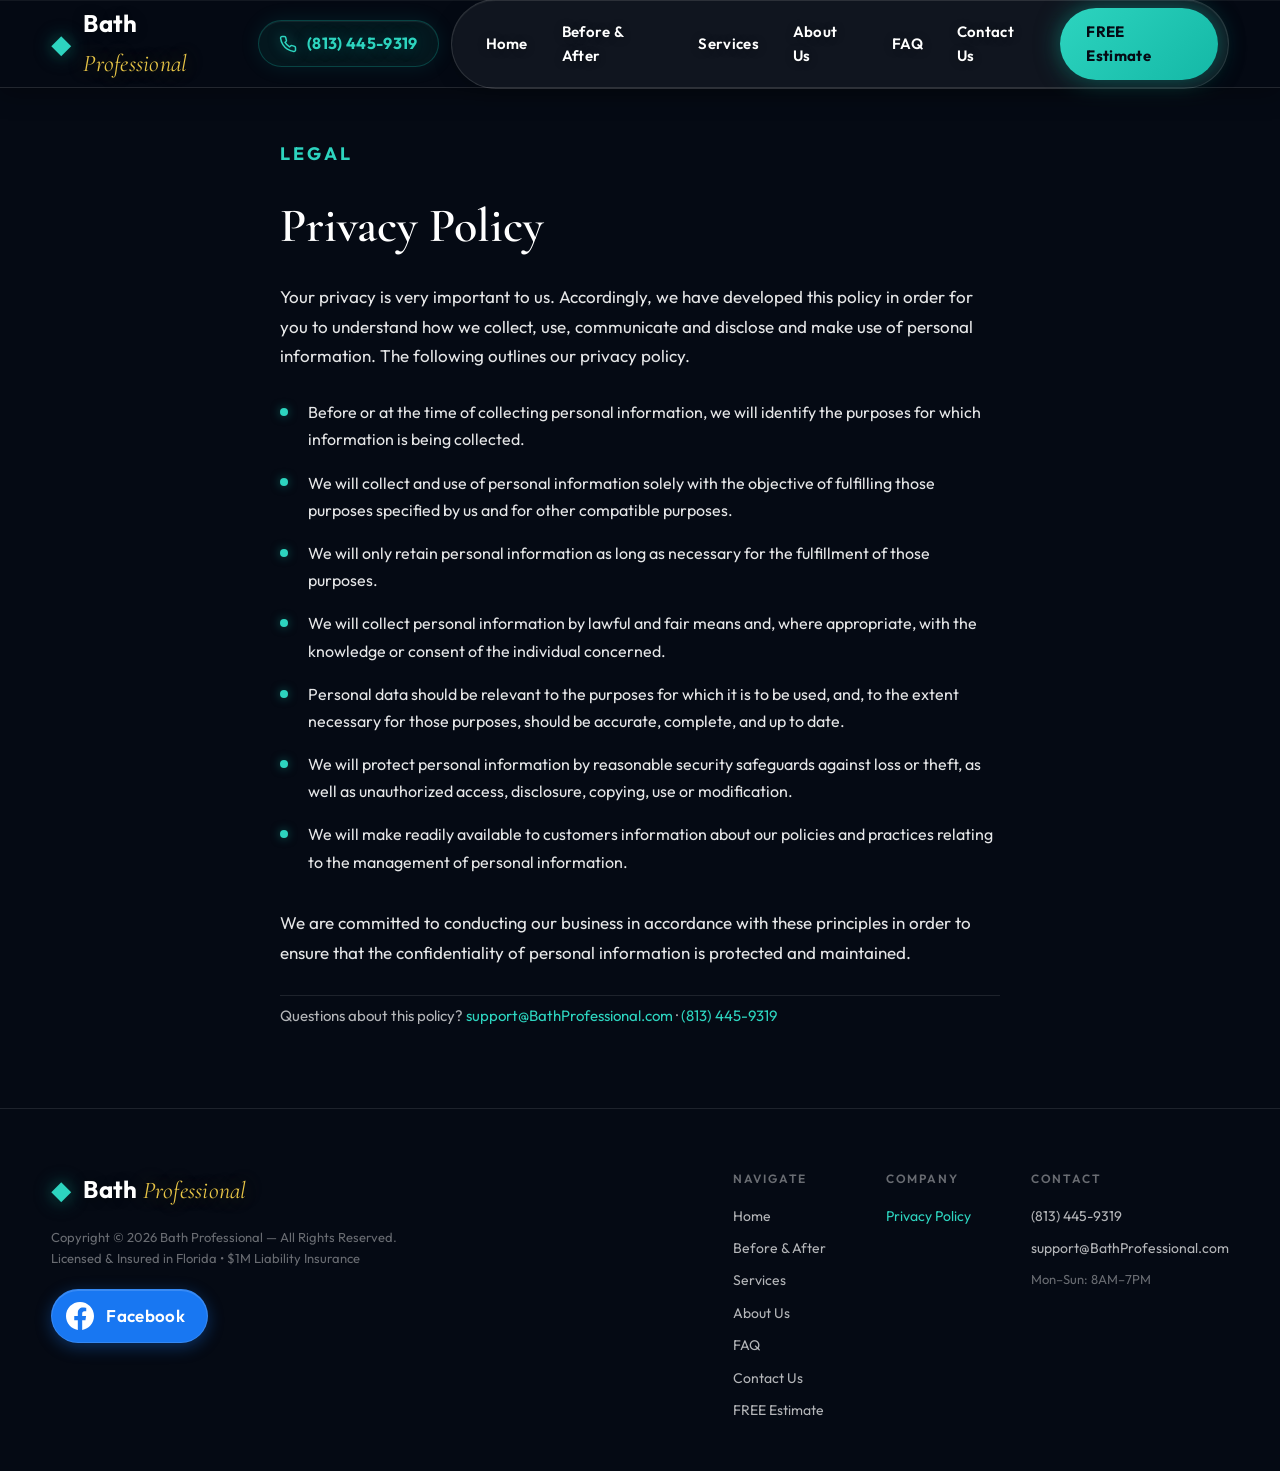
<file: privacy-policy.html>
<!DOCTYPE html>
<html lang="en">
<head>
  <meta charset="UTF-8">
  <meta name="viewport" content="width=device-width, initial-scale=1.0, viewport-fit=cover">
  <meta name="description" content="Bath Professional privacy policy — how we collect, use, and protect your personal information for Tampa bathtub refinishing customers.">
  <meta name="robots" content="index, follow">
  <link rel="canonical" href="https://www.bathprofessional.com/privacy-policy.html">
  <title>Privacy Policy | Bath Professional — Tampa Bathtub Refinishing</title>
  <link rel="preconnect" href="https://fonts.googleapis.com">
  <link rel="preconnect" href="https://fonts.gstatic.com" crossorigin>
  <link href="https://fonts.googleapis.com/css2?family=Cormorant+Garamond:ital,wght@0,400;0,600;1,400&family=Outfit:wght@300;400;500;600;700;800&display=swap" rel="stylesheet">
  <link rel="stylesheet" href="css/privacy.css">
</head>
<body>
  <!-- Mobile Menu Overlay -->
  <div class="mobile-menu" id="mobileMenu" aria-hidden="true">
    <div class="mobile-menu-bg"></div>
    <nav class="mobile-nav">
      <a href="index.html#hero" class="mobile-nav-link">Home</a>
      <a href="index.html#transformations" class="mobile-nav-link">Before &amp; After</a>
      <a href="index.html#services" class="mobile-nav-link">Services</a>
      <a href="index.html#about" class="mobile-nav-link">About Us</a>
      <a href="index.html#faq" class="mobile-nav-link">FAQ</a>
      <a href="index.html#contact" class="mobile-nav-link">Contact Us</a>
      <a href="index.html#contact" class="mobile-nav-link mobile-nav-cta">FREE Estimate</a>
    </nav>
  </div>

  <!-- Header -->
  <header class="header scrolled" id="header">
    <div class="header-inner">
      <a href="index.html" class="logo">
        <span class="logo-icon">◆</span>
        <span class="logo-text">Bath <em>Professional</em></span>
      </a>
      <div class="header-phones">
        <a href="tel:+18134459319" class="header-phone" aria-label="Call Bath Professional at (813) 445-9319">
          <svg width="18" height="18" viewBox="0 0 24 24" fill="none" stroke="currentColor" stroke-width="2" aria-hidden="true"><path d="M22 16.92v3a2 2 0 01-2.18 2 19.79 19.79 0 01-8.63-3.07 19.5 19.5 0 01-6-6 19.79 19.79 0 01-3.07-8.67A2 2 0 014.11 2h3a2 2 0 012 1.72c.127.96.361 1.903.7 2.81a2 2 0 01-.45 2.11L8.09 9.91a16 16 0 006 6l1.27-1.27a2 2 0 012.11-.45c.907.339 1.85.573 2.81.7A2 2 0 0122 16.92z"/></svg>
          <span>(813) 445-9319</span>
        </a>
      </div>
      <nav class="nav-desktop">
        <a href="index.html#hero">Home</a>
        <a href="index.html#transformations">Before &amp; After</a>
        <a href="index.html#services">Services</a>
        <a href="index.html#about">About Us</a>
        <a href="index.html#faq">FAQ</a>
        <a href="index.html#contact">Contact Us</a>
        <a href="index.html#contact" class="nav-cta">FREE Estimate</a>
      </nav>
      <button class="menu-toggle" id="menuToggle" aria-label="Open menu">
        <span></span><span></span><span></span>
      </button>
    </div>
  </header>

  <main class="legal-page">
    <div class="container legal-content">
      <span class="section-tag">Legal</span>
      <h1 class="legal-title">Privacy Policy</h1>
      <p class="legal-intro">Your privacy is very important to us. Accordingly, we have developed this policy in order for you to understand how we collect, use, communicate and disclose and make use of personal information. The following outlines our privacy policy.</p>
      <ul class="legal-list">
        <li>Before or at the time of collecting personal information, we will identify the purposes for which information is being collected.</li>
        <li>We will collect and use of personal information solely with the objective of fulfilling those purposes specified by us and for other compatible purposes.</li>
        <li>We will only retain personal information as long as necessary for the fulfillment of those purposes.</li>
        <li>We will collect personal information by lawful and fair means and, where appropriate, with the knowledge or consent of the individual concerned.</li>
        <li>Personal data should be relevant to the purposes for which it is to be used, and, to the extent necessary for those purposes, should be accurate, complete, and up to date.</li>
        <li>We will protect personal information by reasonable security safeguards against loss or theft, as well as unauthorized access, disclosure, copying, use or modification.</li>
        <li>We will make readily available to customers information about our policies and practices relating to the management of personal information.</li>
      </ul>
      <p class="legal-outro">We are committed to conducting our business in accordance with these principles in order to ensure that the confidentiality of personal information is protected and maintained.</p>
      <p class="legal-contact">Questions about this policy? <a href="mailto:support@BathProfessional.com">support@BathProfessional.com</a> · <a href="tel:+18134459319">(813) 445-9319</a></p>
    </div>
  </main>

  <footer class="footer">
    <div class="container footer-inner">
      <div class="footer-brand">
        <a href="index.html" class="logo">
          <span class="logo-icon">◆</span>
          <span class="logo-text">Bath <em>Professional</em></span>
        </a>
        <p>Copyright © 2026 Bath Professional — All Rights Reserved.<br>Licensed &amp; Insured in Florida • $1M Liability Insurance</p>
        <div class="footer-social">
          <a href="https://www.facebook.com/bathprofessional" class="footer-facebook" target="_blank" rel="noopener noreferrer" aria-label="Follow Bath Professional on Facebook">
            <svg class="footer-facebook-icon" width="28" height="28" viewBox="0 0 24 24" aria-hidden="true" focusable="false">
              <path fill="currentColor" d="M24 12.073C24 5.405 18.627 0 12 0S0 5.405 0 12.073C0 18.1 4.388 23.094 10.125 24v-8.437H7.078v-3.49h3.047V9.43c0-3.007 1.792-4.669 4.533-4.669 1.312 0 2.686.235 2.686.235v2.953h-1.513c-1.491 0-1.956.925-1.956 1.874v2.25h3.328l-.532 3.49h-2.796V24C19.612 23.094 24 18.1 24 12.073z"/>
            </svg>
            <span class="footer-facebook-text">Facebook</span>
          </a>
        </div>
      </div>
      <div class="footer-links">
        <div class="footer-col">
          <h4>Navigate</h4>
          <a href="index.html#hero">Home</a>
          <a href="index.html#transformations">Before &amp; After</a>
          <a href="index.html#services">Services</a>
          <a href="index.html#about">About Us</a>
          <a href="index.html#faq">FAQ</a>
          <a href="index.html#contact">Contact Us</a>
          <a href="index.html#contact">FREE Estimate</a>
        </div>
        <div class="footer-col">
          <h4>Company</h4>
          <a href="privacy-policy.html" aria-current="page">Privacy Policy</a>
        </div>
        <div class="footer-col">
          <h4>Contact</h4>
          <a href="tel:+18134459319">(813) 445-9319</a>
          <a href="mailto:support@BathProfessional.com">support@BathProfessional.com</a>
          <span class="footer-hours">Mon–Sun: 8AM–7PM</span>
        </div>
      </div>
    </div>
  </footer>

  <script>
    (function () {
      const menuToggle = document.getElementById('menuToggle');
      const mobileMenu = document.getElementById('mobileMenu');
      const header = document.getElementById('header');

      menuToggle?.addEventListener('click', () => {
        const open = mobileMenu.classList.toggle('open');
        menuToggle.classList.toggle('active', open);
        document.body.classList.toggle('menu-open', open);
        mobileMenu.setAttribute('aria-hidden', String(!open));
      });

      document.querySelectorAll('.mobile-nav-link').forEach((link) => {
        link.addEventListener('click', () => {
          mobileMenu.classList.remove('open');
          menuToggle.classList.remove('active');
          document.body.classList.remove('menu-open');
        });
      });

      window.addEventListener('scroll', () => {
        header.classList.toggle('scrolled', window.scrollY > 80);
      }, { passive: true });
    })();
  </script>
  <!-- Start of LiveChat (www.livechat.com) code -->
  <script>
    window.__lc = window.__lc || {};
    window.__lc.license = 19828424;
    window.__lc.integration_name = "manual_onboarding";
    window.__lc.product_name = "livechat";
    ;(function(n,t,c){function i(n){return e._h?e._h.apply(null,n):e._q.push(n)}var e={_q:[],_h:null,_v:"2.0",on:function(){i(["on",c.call(arguments)])},once:function(){i(["once",c.call(arguments)])},off:function(){i(["off",c.call(arguments)])},get:function(){if(!e._h)throw new Error("[LiveChatWidget] You can't use getters before load.");return i(["get",c.call(arguments)])},call:function(){i(["call",c.call(arguments)])},init:function(){var n=t.createElement("script");n.async=!0,n.type="text/javascript",n.src="https://cdn.livechatinc.com/tracking.js",t.head.appendChild(n)}};!n.__lc.asyncInit&&e.init(),n.LiveChatWidget=n.LiveChatWidget||e}(window,document,[].slice))
  </script>
  <noscript><a href="https://www.livechat.com/chat-with/19828424/" rel="nofollow">Chat with us</a>, powered by <a href="https://www.livechat.com/?welcome" rel="noopener nofollow" target="_blank">LiveChat</a></noscript>
  <!-- End of LiveChat code -->
</body>
</html>
</file>
<file: css/privacy.css>
:root {
  --navy-950: #050a14;
  --white: #ffffff;
  --white-90: rgba(255, 255, 255, 0.9);
  --white-70: rgba(255, 255, 255, 0.7);
  --white-40: rgba(255, 255, 255, 0.4);
  --white-10: rgba(255, 255, 255, 0.1);
  --teal: #14b8a6;
  --teal-bright: #2dd4bf;
  --teal-glow: rgba(20, 184, 166, 0.5);
  --gold-light: #e8c547;
  --serif: 'Cormorant Garamond', Georgia, serif;
  --sans: 'Outfit', system-ui, sans-serif;
  --ease-out-expo: cubic-bezier(0.16, 1, 0.3, 1);
  --header-h: 88px;
}

*, *::before, *::after { box-sizing: border-box; margin: 0; padding: 0; }

html {
  scroll-behavior: smooth;
  -webkit-font-smoothing: antialiased;
  overflow-x: hidden;
}

body {
  font-family: var(--sans);
  background: var(--navy-950);
  color: var(--white);
  line-height: 1.6;
  overflow-x: hidden;
  -webkit-text-size-adjust: 100%;
  cursor: default;
}

body.menu-open { overflow: hidden; }
a { color: inherit; text-decoration: none; }
button { font-family: inherit; cursor: default; border: none; background: none; }

.container {
  width: min(1280px, 92vw);
  margin: 0 auto;
}

.section-tag {
  display: inline-block;
  font-size: clamp(0.9375rem, 1.6vw, 1.125rem);
  font-weight: 700;
  letter-spacing: 0.18em;
  text-transform: uppercase;
  color: var(--teal-bright);
  margin-bottom: 18px;
}

.header {
  position: fixed;
  top: 0; left: 0; right: 0;
  z-index: 1000;
  height: var(--header-h);
  background: rgba(5, 10, 20, 0.72);
  backdrop-filter: blur(16px);
  -webkit-backdrop-filter: blur(16px);
  border-bottom: 1px solid rgba(255, 255, 255, 0.12);
  box-shadow:
    0 4px 24px rgba(0, 0, 0, 0.35),
    inset 0 1px 0 rgba(255, 255, 255, 0.06);
  transition: background 0.4s, backdrop-filter 0.4s, box-shadow 0.4s, border-color 0.4s;
}

.header.scrolled {
  background: rgba(5, 10, 20, 0.94);
  backdrop-filter: blur(24px);
  -webkit-backdrop-filter: blur(24px);
  border-bottom-color: rgba(20, 184, 166, 0.25);
  box-shadow:
    0 8px 40px rgba(0, 0, 0, 0.45),
    0 0 0 1px rgba(20, 184, 166, 0.08),
    inset 0 1px 0 rgba(255, 255, 255, 0.08);
}

.header-inner {
  display: flex;
  align-items: center;
  justify-content: space-between;
  gap: 12px;
  height: 100%;
  width: min(1280px, 92vw);
  margin: 0 auto;
}

.logo {
  display: flex;
  align-items: center;
  gap: 12px;
  padding: 0;
  font-weight: 700;
  font-size: 1.5rem;
  letter-spacing: 0.01em;
  color: var(--white);
  text-shadow: 0 1px 12px rgba(0, 0, 0, 0.4);
  transition: opacity 0.3s;
}

.logo:hover { opacity: 0.9; }

.logo-icon {
  color: var(--teal-bright);
  font-size: 1.625rem;
  filter: drop-shadow(0 0 8px var(--teal-glow));
}

.logo em {
  font-family: var(--serif);
  font-style: italic;
  font-weight: 400;
  color: var(--gold-light);
  text-shadow: 0 0 20px rgba(201, 162, 39, 0.35);
}

.header-phones {
  display: flex;
  align-items: center;
  gap: 8px;
  flex-shrink: 0;
}

.header-phone {
  display: inline-flex;
  align-items: center;
  gap: 10px;
  padding: 10px 20px;
  font-size: 1rem;
  font-weight: 700;
  letter-spacing: 0.02em;
  color: var(--teal-bright);
  background: rgba(20, 184, 166, 0.08);
  border: 1px solid rgba(20, 184, 166, 0.28);
  border-radius: 100px;
  box-shadow:
    0 0 20px rgba(20, 184, 166, 0.12),
    inset 0 1px 0 rgba(255, 255, 255, 0.06);
  text-shadow: 0 0 16px rgba(20, 184, 166, 0.35);
  transition: color 0.3s, background 0.3s, border-color 0.3s, box-shadow 0.3s, transform 0.3s;
  flex-shrink: 0;
  white-space: nowrap;
}

.header-phone svg {
  flex-shrink: 0;
  filter: drop-shadow(0 0 6px var(--teal-glow));
}

.header-phone:hover {
  color: var(--white);
  background: rgba(20, 184, 166, 0.18);
  border-color: rgba(45, 212, 191, 0.5);
  box-shadow: 0 0 28px rgba(20, 184, 166, 0.28);
  transform: translateY(-1px);
}

.nav-desktop {
  display: flex;
  align-items: center;
  gap: 6px;
  padding: 8px 10px 8px 20px;
  background: rgba(255, 255, 255, 0.05);
  border: 1px solid rgba(255, 255, 255, 0.12);
  border-radius: 100px;
  box-shadow:
    0 4px 20px rgba(0, 0, 0, 0.2),
    inset 0 1px 0 rgba(255, 255, 255, 0.06);
}

.nav-desktop a {
  font-size: 0.9375rem;
  font-weight: 600;
  letter-spacing: 0.02em;
  color: var(--white);
  padding: 10px 14px;
  border-radius: 100px;
  transition: color 0.3s, background 0.3s, text-shadow 0.3s;
  position: relative;
  text-shadow: 0 1px 8px rgba(0, 0, 0, 0.35);
}

.nav-desktop a::after {
  content: '';
  position: absolute;
  bottom: 6px; left: 50%;
  width: 0; height: 2px;
  background: linear-gradient(90deg, var(--teal-bright), var(--gold-light));
  border-radius: 2px;
  transform: translateX(-50%);
  transition: width 0.3s var(--ease-out-expo);
}

.nav-desktop a:hover {
  color: var(--teal-bright);
  background: rgba(20, 184, 166, 0.12);
  text-shadow: 0 0 16px rgba(20, 184, 166, 0.4);
}

.nav-desktop a:hover::after { width: calc(100% - 28px); }

.nav-cta {
  padding: 12px 26px !important;
  margin-left: 6px;
  background: linear-gradient(135deg, var(--teal-bright), var(--teal)) !important;
  border-radius: 100px;
  color: var(--navy-950) !important;
  font-weight: 700 !important;
  letter-spacing: 0.03em;
  box-shadow: 0 0 24px var(--teal-glow), 0 4px 16px rgba(0, 0, 0, 0.25);
  transition: transform 0.3s, box-shadow 0.3s, background 0.3s !important;
  text-shadow: none !important;
}

.nav-cta::after { display: none !important; }

.nav-cta:hover {
  color: var(--navy-950) !important;
  background: linear-gradient(135deg, #5eead4, var(--teal-bright)) !important;
  transform: translateY(-2px);
  box-shadow: 0 0 40px var(--teal-glow), 0 6px 20px rgba(0, 0, 0, 0.3);
}

.menu-toggle {
  display: none;
  flex-direction: column;
  gap: 6px;
  padding: 12px 14px;
  background: rgba(255, 255, 255, 0.08);
  border: 1px solid rgba(255, 255, 255, 0.15);
  border-radius: 12px;
  box-shadow: 0 4px 16px rgba(0, 0, 0, 0.25);
}

.menu-toggle span {
  display: block;
  width: 26px; height: 2.5px;
  background: var(--white);
  border-radius: 2px;
  box-shadow: 0 0 6px rgba(255, 255, 255, 0.3);
  transition: transform 0.3s, opacity 0.3s;
}

.menu-toggle.active span:nth-child(1) { transform: translateY(8px) rotate(45deg); }
.menu-toggle.active span:nth-child(2) { opacity: 0; }
.menu-toggle.active span:nth-child(3) { transform: translateY(-8px) rotate(-45deg); }

@media (max-width: 1180px) {
  .nav-desktop a {
    font-size: 0.8125rem;
    padding: 8px 10px;
  }

  .nav-desktop {
    gap: 2px;
    padding: 6px 8px 6px 14px;
  }

  .nav-cta {
    padding: 10px 18px !important;
    font-size: 0.8125rem !important;
  }

  .logo { font-size: 1.25rem; }

  .header-phone {
    font-size: 0.875rem;
    padding: 8px 16px;
    gap: 8px;
  }
}

@media (max-width: 1024px) {
  .nav-desktop { display: none; }
  .menu-toggle { display: flex; }
}

@media (max-width: 520px) {
  .header-phone span { font-size: 0.8125rem; }

  .header-phone {
    padding: 8px 12px;
    gap: 6px;
  }
}

.mobile-menu {
  position: fixed;
  inset: 0;
  z-index: 999;
  pointer-events: none;
  opacity: 0;
  transition: opacity 0.5s;
}

.mobile-menu.open {
  pointer-events: all;
  opacity: 1;
}

.mobile-menu-bg {
  position: absolute;
  inset: 0;
  background: var(--navy-950);
  transform: translateY(-100%);
  transition: transform 0.6s var(--ease-out-expo);
}

.mobile-menu.open .mobile-menu-bg { transform: translateY(0); }

.mobile-nav {
  position: relative;
  z-index: 1;
  display: flex;
  flex-direction: column;
  align-items: center;
  justify-content: center;
  height: 100%;
  gap: 24px;
}

.mobile-nav-link {
  font-family: var(--serif);
  font-size: 2rem;
  opacity: 0;
  transform: translateY(30px);
  transition: opacity 0.4s, transform 0.4s, color 0.3s;
}

.mobile-menu.open .mobile-nav-link {
  opacity: 1;
  transform: translateY(0);
}

.mobile-menu.open .mobile-nav-link:nth-child(1) { transition-delay: 0.1s; }
.mobile-menu.open .mobile-nav-link:nth-child(2) { transition-delay: 0.15s; }
.mobile-menu.open .mobile-nav-link:nth-child(3) { transition-delay: 0.2s; }
.mobile-menu.open .mobile-nav-link:nth-child(4) { transition-delay: 0.25s; }
.mobile-menu.open .mobile-nav-link:nth-child(5) { transition-delay: 0.3s; }
.mobile-menu.open .mobile-nav-link:nth-child(6) { transition-delay: 0.35s; }
.mobile-menu.open .mobile-nav-link:nth-child(7) { transition-delay: 0.4s; }

.mobile-nav-link:hover { color: var(--teal-bright); }

.mobile-nav-cta {
  margin-top: 16px;
  padding: 16px 40px;
  background: linear-gradient(135deg, var(--teal), #0d9488);
  border-radius: 100px;
  font-family: var(--sans);
  font-size: 1rem !important;
  font-weight: 600;
}

.footer {
  background: var(--navy-950);
  border-top: 1px solid var(--white-10);
  padding: 60px 0 40px;
}

.footer-inner {
  display: flex;
  justify-content: space-between;
  flex-wrap: wrap;
  gap: 40px;
}

.footer-brand p {
  margin-top: 16px;
  font-size: 0.8125rem;
  color: var(--white-40);
}

.footer-links {
  display: flex;
  gap: 60px;
}

.footer-col h4 {
  font-size: 0.75rem;
  font-weight: 600;
  letter-spacing: 0.15em;
  text-transform: uppercase;
  color: var(--white-40);
  margin-bottom: 16px;
}

.footer-col a {
  display: block;
  font-size: 0.875rem;
  color: var(--white-70);
  margin-bottom: 10px;
  transition: color 0.3s;
}

.footer-col a:hover { color: var(--teal-bright); }

.footer-social {
  display: flex;
  align-items: center;
  gap: 16px;
  margin-top: 20px;
}

.footer-facebook {
  display: inline-flex;
  align-items: center;
  gap: 12px;
  padding: 12px 22px 12px 14px;
  border-radius: 999px;
  font-size: 1.0625rem;
  font-weight: 600;
  letter-spacing: 0.02em;
  color: #fff !important;
  background: #1877f2;
  border: 1px solid rgba(255, 255, 255, 0.12);
  box-shadow:
    0 4px 16px rgba(24, 119, 242, 0.35),
    inset 0 1px 0 rgba(255, 255, 255, 0.15);
  transition: transform 0.25s ease, box-shadow 0.25s ease, background 0.25s ease;
  text-decoration: none;
}

.footer-facebook:hover {
  color: #fff !important;
  background: #166fe5;
  transform: translateY(-2px);
  box-shadow:
    0 8px 24px rgba(24, 119, 242, 0.45),
    inset 0 1px 0 rgba(255, 255, 255, 0.2);
}

.footer-facebook:active { transform: translateY(0); }

.footer-facebook-icon {
  width: 28px;
  height: 28px;
  flex-shrink: 0;
  display: block;
}

.footer-facebook-text { line-height: 1; }

.footer-hours {
  display: block;
  font-size: 0.8125rem;
  color: var(--white-40);
  margin-top: 8px;
}

.footer-col a[aria-current="page"] { color: var(--teal-bright); }

.legal-page {
  padding: 140px 0 80px;
  background: var(--navy-950);
  min-height: 50vh;
}

.legal-content { max-width: 720px; }

.legal-title {
  font-family: var(--serif);
  font-size: clamp(2.25rem, 5vw, 3rem);
  font-weight: 600;
  color: var(--white);
  margin: 12px 0 28px;
  line-height: 1.15;
}

.legal-intro,
.legal-outro {
  font-size: 1.0625rem;
  color: var(--white-90);
  line-height: 1.75;
  margin-bottom: 28px;
}

.legal-list {
  list-style: none;
  padding: 0;
  margin: 0 0 32px;
  display: flex;
  flex-direction: column;
  gap: 16px;
}

.legal-list li {
  position: relative;
  padding-left: 28px;
  font-size: 1rem;
  color: var(--white-90);
  line-height: 1.7;
}

.legal-list li::before {
  content: '';
  position: absolute;
  left: 0;
  top: 0.55em;
  width: 8px;
  height: 8px;
  border-radius: 50%;
  background: var(--teal-bright);
  box-shadow: 0 0 10px var(--teal-glow);
}

.legal-contact {
  font-size: 0.9375rem;
  color: var(--white-70);
  padding-top: 8px;
  border-top: 1px solid var(--white-10);
}

.legal-contact a {
  color: var(--teal-bright);
  transition: color 0.3s;
}

.legal-contact a:hover { color: var(--white); }

@media (max-width: 768px) {
  :root { --header-h: 72px; }
  body, button { cursor: auto; }
  .container { width: min(1280px, 94vw); }

  .footer { padding: 48px 0 32px; }

  .footer-inner {
    flex-direction: column;
    gap: 32px;
  }

  .footer-links {
    flex-direction: column;
    gap: 28px;
    width: 100%;
  }

  .footer-col { width: 100%; }

  .legal-page { padding: calc(var(--header-h) + 32px) 0 56px; }

  .mobile-nav {
    justify-content: flex-start;
    overflow-y: auto;
    padding: calc(var(--header-h) + 28px) 24px 40px;
    gap: 18px;
  }

  .mobile-nav-link { font-size: clamp(1.5rem, 6vw, 1.875rem); }

  .mobile-nav-cta {
    margin-top: 8px;
    width: 100%;
    max-width: 280px;
    text-align: center;
  }

  .menu-toggle {
    min-width: 48px;
    min-height: 48px;
  }
}
</file>
